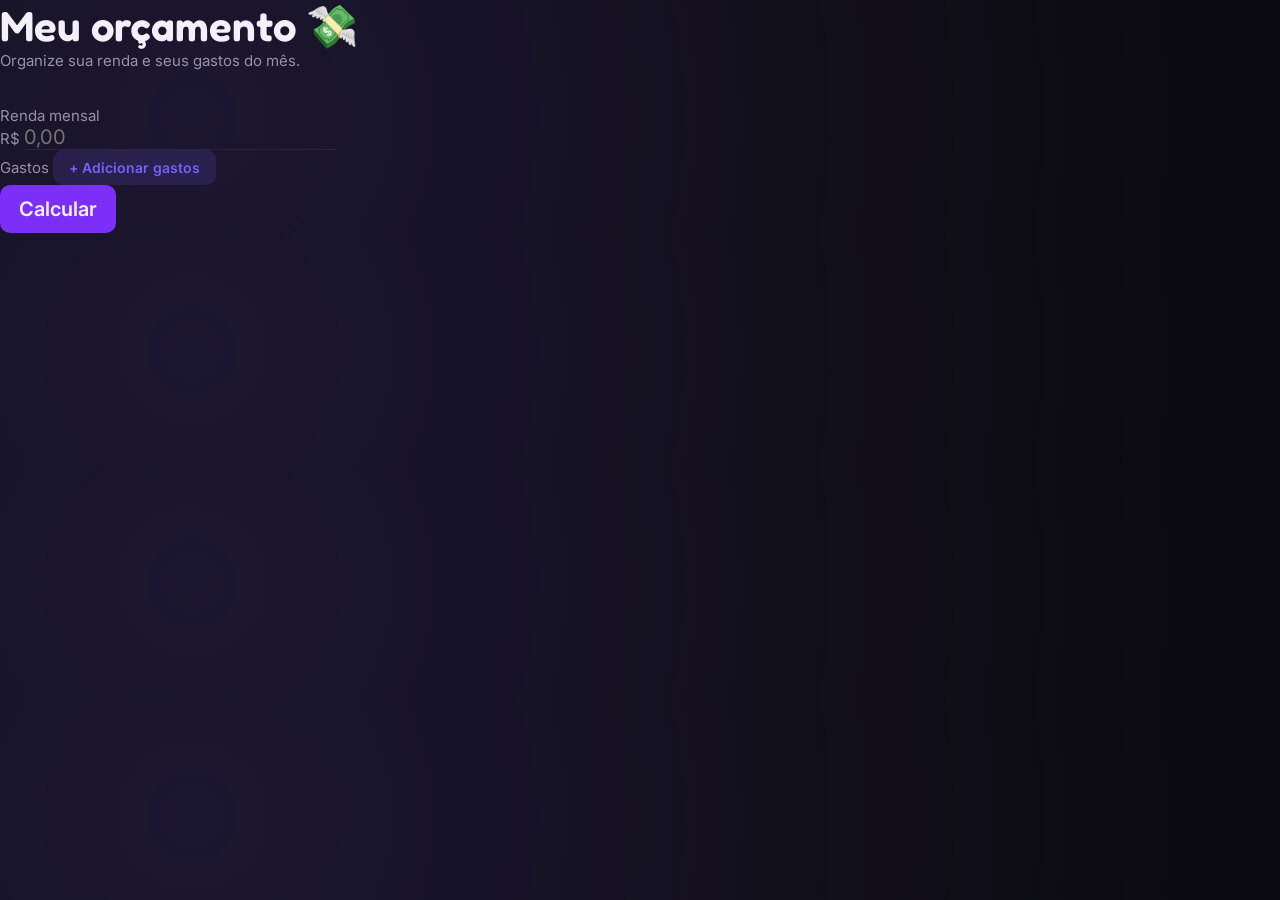
<file: frontend/index.html>
<!DOCTYPE html>
<html lang="en">
<head>
    <meta charset="UTF-8">
    <meta name="viewport" content="width=device-width, initial-scale=1.0">
    <title>Meus Gastos</title>
    <link rel="stylesheet" href="/frontend/css/style.css">

    <link rel="preconnect" href="https://fonts.googleapis.com">
    <link rel="preconnect" href="https://fonts.gstatic.com" crossorigin>
    <link href="https://fonts.googleapis.com/css2?family=Inter:ital,opsz,wght@0,14..32,100..900;1,14..32,100..900&display=swap" rel="stylesheet">
    
    <link rel="preconnect" href="https://fonts.googleapis.com">
    <link rel="preconnect" href="https://fonts.gstatic.com" crossorigin>
    <link href="https://fonts.googleapis.com/css2?family=Fredoka:wght@300..700&display=swap" rel="stylesheet">
</head>
<body>
    <main>
        <div class="model">

            <div class="model-sec-1">

                <div class="section-1">
                    <h1>Meu orçamento 💸</h1>
                    <p>Organize sua renda e seus gastos do mês.</p>
                </div>

                <div class="section-2">
                    <a>Renda mensal<br> R$</a>
                    <input type="number" placeholder="0,00" id="input-renda" class="input-renda">
                </div>

                <div class="gastos">
                    <a>Gastos</a>
                    <input type="button" value="+ Adicionar gastos" id="abrirFormulario" class="input-gastos">
                </div>

                <div id="overlay" class="formulario-gastos">
                    <div id="formulario">

                        <div class="header-forms">
                            <h2>Adicionar gastos</h2>
                            <a id="fecharFormulario">x</a>
                        </div>
                        
                        <div id="container"></div>

                        <button id="adicionarGastos">Adicionar</button>
                        <button id="salvarFormulario">Salvar</button>
                    </div>
                </div>

            </div>

            <div class="model-part-2">
                <div class="calcular">
                    <input type="button" value="Calcular" class="button-calcular">
                </div>
            </div>
        </div>
    </main>
    <footer>

    </footer>
    <script src="/frontend/js/overlay.js"></script>
    <script src="/frontend/js/addExpenses.js"></script>
</body>
</html>
</file>
<file: frontend/css/style.css>
* {
    margin: 0px;
    padding: 0px;
}

:root {
    --title-style: 'Fredoka', sans-serif;
    --bg: #0B0A10;
    --font-family: 'Inter', sans-serif;

    --font-size: 42px;
    --font-weight: 600;

    --commun-size-text: 20px;
    --title-size: 42px;

    --fundo: #0D0B14;
    --superficie-cards: #2c2438;
    --roxo-principal: #7B2FF7;
    --roxo-claro-destaque: #B983FF;
    --texto-principal: #F3F0FA;
    --texto-secundario: #9791A8;
    --ganhos-positivo: #35D499;
    --gastos-negativo: #FF5E7A;
}


/* COOL BACKGROUND BODY */
body {
  background:
    radial-gradient(circle at 15% , #1C1730 0%, transparent 90%),
    var(--bg);
}

h1 {
    color: var(--texto-principal);

    font-family: 'Fredoka', sans-serif;
    font-size: var(--font-size);
    font-weight: var(--font-weight);   
}

p {
    color: var(--texto-secundario);
    font-family: var(--font-family);
    font-size: 15px;
}

a {
    color: var(--texto-secundario);
    font-size: 15px;

    font-family: var(--font-family);
}


input[type="number"]::-webkit-inner-spin-button,
input[type="number"]::-webkit-outer-spin-button {
    -webkit-appearance: none;
    margin: 0;
}


input:focus {
    outline: none;
}

#overlay {
    display: none;

    position: fixed;
    top: 0;
    left: 0;

    width: 100%;
    height: 100%;

    background-color: rgba(0, 0, 0, 0.5);

    justify-content: center;
    align-items: center;
}

#formulario {
    background-color: var(--superficie-cards);
    padding: 30px;
    border-radius: 10px;

    width: 300px;

    display: flex;
    flex-direction: column;
    gap: 15px;
}

#formulario h2 {
    font-family: var(--title-style);
    font-weight: 600;
    color: var(--texto-principal);
}

#formulario .header-forms {
    display: inline-flex;
    justify-content: center;
    align-items: center;
    gap: 100px;
}

#fecharFormulario {
    font-weight: var(--font-weight);
    color: var(--texto-principal);
}

#fecharFormulario:hover {
    color: var(--roxo-claro-destaque);
}

.input-renda {
    color: var(--texto-principal);
    
    font-family: var(--font-family);    
    font-size: var(--commun-size-text);

    background-color: var(--fundo) 40%;

    border: var(--fundo) 40% solid;
    border-bottom: var(--superficie-cards) solid;
    border-bottom-width: 0.5px;
}

.input-renda:hover {
    border-bottom: var(--roxo-claro-destaque) solid;
    border-bottom-width: 0.5px;
}

.input-gastos {
    color: #7C5CFC;

    font-family: var(--font-family);
    font-size:  14px;
    font-weight: 600;

    background-color: rgba(124, 92, 252, 0.15);
    border: rgba(124, 92, 252, 0.15);

    padding: 9px 16px;
    border-radius: 10px;
}

#adicionarGastos, #salvarFormulario {
    color: #7C5CFC;

    font-family: var(--font-family);
    font-size:  14px;
    font-weight: 600;

    background-color: rgba(124, 92, 252, 0.15);
    border: rgba(124, 92, 252, 0.15);

    padding: 9px 16px;
    border-radius: 10px;
}

.button-calcular {
    color: var(--texto-principal);

    font-family: var(--font-family);
    font-size:  var(--commun-size-text);
    font-weight: 600;

    padding: 9px 16px;

    background-color: var(--roxo-principal);
    border: var(--roxo-principal) solid;
    border-radius: 10px;

}

.section-1 {
    margin-bottom: 36px;
}
</file>
<file: style/style.css>
* {
    margin: 0px;
    padding: 0px;
}

:root {
    --title-style: 'Fredoka', sans-serif;
    --bg: #0B0A10;
    --font-family: 'Inter', sans-serif;

    --font-size: 42px;
    --font-weight: 600;

    --commun-size-text: 20px;
    --title-size: 42px;

    --fundo: #0D0B14;
    --superficie-cards: #2c2438;
    --roxo-principal: #7B2FF7;
    --roxo-claro-destaque: #B983FF;
    --texto-principal: #F3F0FA;
    --texto-secundario: #9791A8;
    --ganhos-positivo: #35D499;
    --gastos-negativo: #FF5E7A;
}


/* COOL BACKGROUND BODY */
body {
  background:
    radial-gradient(circle at 15% , #1C1730 0%, transparent 90%),
    var(--bg);
}

h1 {
    color: var(--texto-principal);

    font-family: 'Fredoka', sans-serif;
    font-size: var(--font-size);
    font-weight: var(--font-weight);   
}

p {
    color: var(--texto-secundario);
    font-family: var(--font-family);
    font-size: 15px;
}

a {
    color: var(--texto-secundario);
    font-size: 15px;

    font-family: var(--font-family);
}


input[type="number"]::-webkit-inner-spin-button,
input[type="number"]::-webkit-outer-spin-button {
    -webkit-appearance: none;
    margin: 0;
}


input:focus {
    outline: none;
}

#overlay {
    display: none;

    position: fixed;
    top: 0;
    left: 0;

    width: 100%;
    height: 100%;

    background-color: rgba(0, 0, 0, 0.5);

    justify-content: center;
    align-items: center;
}

#formulario {
    background-color: var(--superficie-cards);
    padding: 30px;
    border-radius: 10px;

    width: 300px;

    display: flex;
    flex-direction: column;
    gap: 15px;
}

#formulario h2 {
    font-family: var(--title-style);
    font-weight: 600;
    color: var(--texto-principal);
}

#formulario .header-forms {
    display: inline-flex;
    justify-content: center;
    align-items: center;
    gap: 100px;
}

#fecharFormulario {
    font-weight: var(--font-weight);
    color: var(--texto-principal);
}

#fecharFormulario:hover {
    color: var(--roxo-claro-destaque);
}

.input-renda {
    color: var(--texto-principal);
    
    font-family: var(--font-family);    
    font-size: var(--commun-size-text);

    background-color: var(--fundo) 40%;

    border: var(--fundo) 40% solid;
    border-bottom: var(--superficie-cards) solid;
    border-bottom-width: 0.5px;
}

.input-renda:hover {
    border-bottom: var(--roxo-claro-destaque) solid;
    border-bottom-width: 0.5px;
}

.input-gastos {
    color: #7C5CFC;

    font-family: var(--font-family);
    font-size:  14px;
    font-weight: 600;

    background-color: rgba(124, 92, 252, 0.15);
    border: rgba(124, 92, 252, 0.15);

    padding: 9px 16px;
    border-radius: 10px;
}

#adicionarGastos, #salvarFormulario {
    color: #7C5CFC;

    font-family: var(--font-family);
    font-size:  14px;
    font-weight: 600;

    background-color: rgba(124, 92, 252, 0.15);
    border: rgba(124, 92, 252, 0.15);

    padding: 9px 16px;
    border-radius: 10px;
}

.button-calcular {
    color: var(--texto-principal);

    font-family: var(--font-family);
    font-size:  var(--commun-size-text);
    font-weight: 600;

    padding: 9px 16px;

    background-color: var(--roxo-principal);
    border: var(--roxo-principal) solid;
    border-radius: 10px;

}

.section-1 {
    margin-bottom: 36px;
}
</file>
